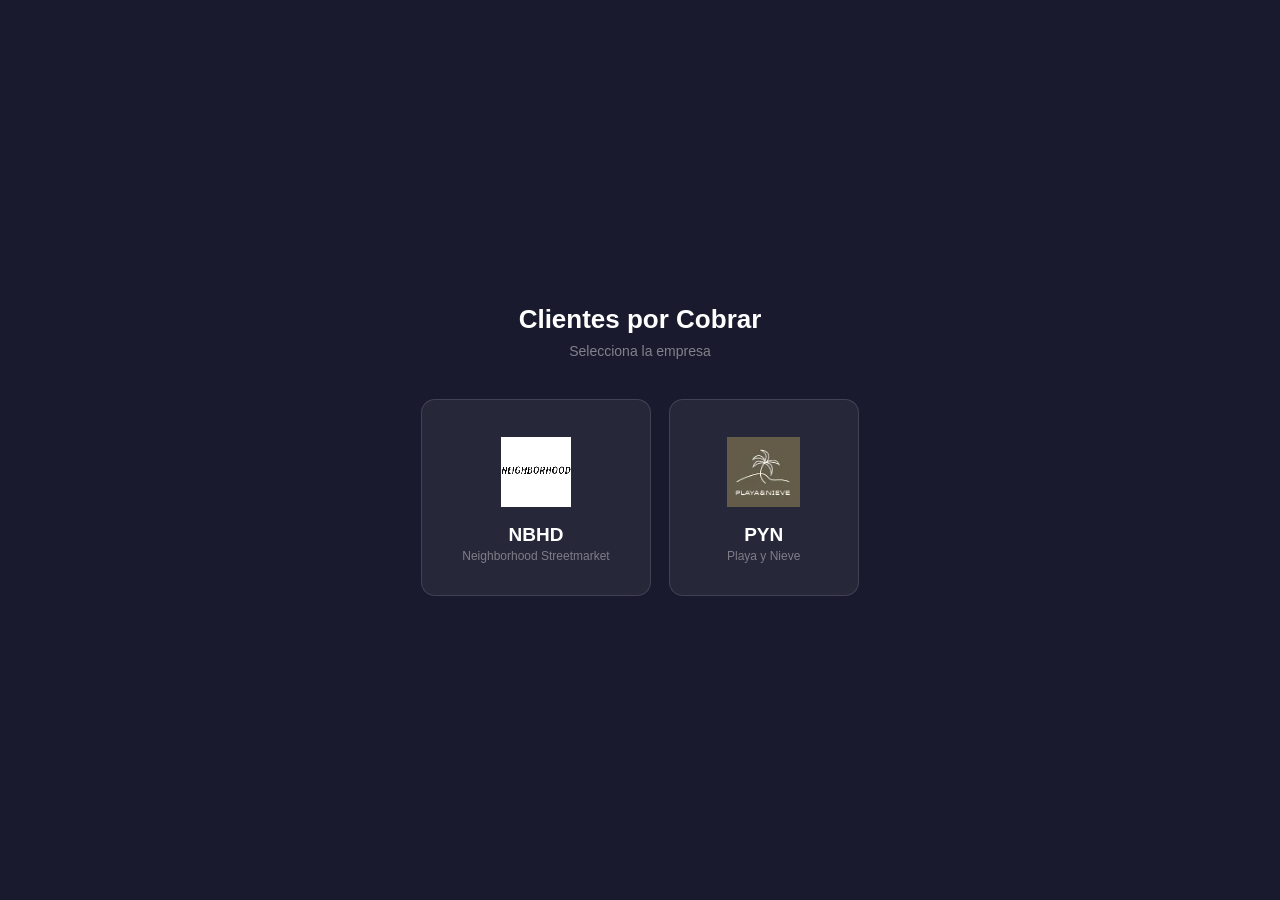
<file: crm_clientes.html>
<!DOCTYPE html>
<html lang="es">
<head>
<meta charset="UTF-8">
<meta name="viewport" content="width=device-width,initial-scale=1,maximum-scale=1">
<title>CRM Clientes por Cobrar</title>
<style>
*{box-sizing:border-box;margin:0;padding:0}
body{font-family:'Segoe UI',Arial,sans-serif;background:#f0f2f5;color:#1a1a2e;min-height:100vh}
:root{--primary:#1a1a2e;--accent:#e63946;--border:rgba(0,0,0,.08);--card:#fff}
.topbar{background:var(--primary);padding:0 22px;height:54px;display:flex;align-items:center;justify-content:space-between;position:sticky;top:0;z-index:100;gap:10px}
.topbar-logo{color:#fff;font-size:15px;font-weight:700}
.topbar-logo span{color:#e63946}
.topbar-right{display:flex;gap:8px;align-items:center;flex-wrap:wrap}
.bsm{background:rgba(255,255,255,.1);color:rgba(255,255,255,.85);border:none;border-radius:7px;padding:7px 12px;font-size:12px;cursor:pointer;font-family:inherit;white-space:nowrap;text-decoration:none;display:inline-flex;align-items:center;gap:5px}
.bsm:hover{background:rgba(255,255,255,.2)}
.bblue{background:#457b9d !important}

/* SELECTOR */
#selector{min-height:100vh;display:flex;align-items:center;justify-content:center;background:var(--primary)}
.sel-card{text-align:center;padding:20px}
.sel-title{color:#fff;font-size:26px;font-weight:700;margin-bottom:8px}
.sel-sub{color:rgba(255,255,255,.45);font-size:14px;margin-bottom:40px}
.emp-cards{display:flex;gap:18px;justify-content:center;flex-wrap:wrap}
.ecard{background:rgba(255,255,255,.06);border:1px solid rgba(255,255,255,.12);border-radius:14px;padding:32px 40px;cursor:pointer;transition:all .2s;text-align:center;min-width:190px}
.ecard:hover{background:rgba(255,255,255,.1);transform:translateY(-2px)}
.ecard .eicon{font-size:38px;margin-bottom:12px;display:flex;align-items:center;justify-content:center;min-height:80px}
.ecard .ename{color:#fff;font-size:19px;font-weight:700}
.ecard .esub{color:rgba(255,255,255,.4);font-size:12px;margin-top:3px}

/* APP */
#app{display:none;flex-direction:column;min-height:100vh}
.etabs{background:var(--primary);padding:0 22px;display:flex;gap:4px;border-top:1px solid rgba(255,255,255,.08)}
.etab{padding:10px 18px;color:rgba(255,255,255,.5);font-size:13px;font-weight:600;cursor:pointer;border-bottom:3px solid transparent}
.etab.active{color:#fff;border-bottom-color:#e63946}
.content{padding:20px;max-width:1360px;margin:0 auto;width:100%;flex:1}

/* STATS */
.stats{display:grid;grid-template-columns:repeat(5,1fr);gap:12px;margin-bottom:18px}
.stat{background:var(--card);border-radius:10px;padding:13px 15px;border:1px solid var(--border)}
.slbl{font-size:10px;font-weight:700;color:#aaa;text-transform:uppercase;letter-spacing:.5px;margin-bottom:4px}
.sval{font-size:19px;font-weight:800;color:var(--primary)}
.sval.r{color:#dc2626}.sval.y{color:#d97706}.sval.g{color:#16a34a}

/* ACTIONS */
.abar{display:flex;gap:10px;margin-bottom:16px;flex-wrap:wrap;align-items:center}
.bpri{background:var(--primary);color:#fff;border:none;border-radius:8px;padding:9px 16px;font-size:13px;font-weight:600;cursor:pointer;font-family:inherit;display:flex;align-items:center;gap:6px}
.bpri:hover{opacity:.87}
.bout{background:none;color:#555;border:1px solid var(--border);border-radius:8px;padding:9px 14px;font-size:13px;cursor:pointer;font-family:inherit;display:flex;align-items:center;gap:6px}
.bout:hover{background:#f5f5f5}
.sinput{flex:1;min-width:180px;border:1px solid var(--border);border-radius:8px;padding:9px 13px;font-size:13px;font-family:inherit;outline:none;background:#fff}
.sinput:focus{border-color:#457b9d}
.sselect{border:1px solid var(--border);border-radius:8px;padding:9px 11px;font-size:13px;font-family:inherit;outline:none;background:#fff;cursor:pointer}

/* TABLE */
.twrap{background:var(--card);border-radius:10px;border:1px solid var(--border);overflow:hidden;box-shadow:0 1px 6px rgba(0,0,0,.05)}
.thead{padding:13px 16px;border-bottom:1px solid var(--border);display:flex;align-items:center;justify-content:space-between}
.ttitle{font-size:14px;font-weight:700}
.tcnt{font-size:12px;color:#aaa}
.tscroll{overflow-x:auto}
table{width:100%;border-collapse:collapse;font-size:13px}
thead th{text-align:left;font-size:10px;font-weight:700;color:#aaa;text-transform:uppercase;letter-spacing:.5px;padding:9px 13px;border-bottom:2px solid #f0f0f0;white-space:nowrap}
tbody tr{border-bottom:1px solid #f5f5f5;cursor:pointer;transition:background .1s}
tbody tr:hover{background:#fafafa}
tbody tr:last-child{border-bottom:none}
tbody td{padding:9px 13px;vertical-align:middle}
.tr{text-align:right;font-feature-settings:"tnum"}

/* STATES */
tr.venc{background:#fff5f5 !important}tr.venc:hover{background:#fee2e2 !important}
tr.prox{background:#fffbeb !important}tr.prox:hover{background:#fef3c7 !important}
tr.pag{opacity:.55}

/* BADGES */
.badge{display:inline-flex;align-items:center;padding:3px 8px;border-radius:20px;font-size:11px;font-weight:600;white-space:nowrap}
.bv{background:#fee2e2;color:#991b1b}
.bp{background:#fef3c7;color:#92400e}
.bg{background:#dcfce7;color:#166534}
.bb{background:#e0f2fe;color:#0369a1}
.bm{background:#ede9fe;color:#5b21b6}

/* MODAL */
.moverlay{position:fixed;inset:0;background:rgba(0,0,0,.5);z-index:1000;display:none;align-items:center;justify-content:center;padding:16px}
.moverlay.open{display:flex}
.modal{background:#fff;border-radius:14px;width:100%;max-width:660px;max-height:90vh;overflow-y:auto;box-shadow:0 20px 60px rgba(0,0,0,.25)}
.mhdr{padding:18px 22px;border-bottom:1px solid var(--border);display:flex;align-items:center;justify-content:space-between;position:sticky;top:0;background:#fff;z-index:1}
.mtitle{font-size:16px;font-weight:700}
.mclose{background:none;border:none;font-size:22px;cursor:pointer;color:#aaa;line-height:1}
.mbody{padding:18px 22px}
.mfoot{padding:13px 22px;border-top:1px solid var(--border);display:flex;gap:10px;justify-content:flex-end}

/* FORM */
.fgrid{display:grid;grid-template-columns:1fr 1fr;gap:13px}
.ffield{display:flex;flex-direction:column;gap:5px}
.ffield.full{grid-column:1/-1}
.flbl{font-size:11px;font-weight:700;color:#666;text-transform:uppercase;letter-spacing:.4px}
.fctl{border:1px solid var(--border);border-radius:8px;padding:10px 12px;font-size:14px;font-family:inherit;color:var(--primary);outline:none;background:#fff;width:100%}
.fctl:focus{border-color:#457b9d}
.fsep{grid-column:1/-1;font-size:10px;font-weight:700;color:#aaa;text-transform:uppercase;letter-spacing:.8px;padding-bottom:6px;border-bottom:2px solid var(--primary);margin-top:4px}
.abrow{display:grid;grid-template-columns:1fr 1fr auto;gap:9px;padding:11px;background:#f8f8f8;border-radius:9px;border:1px solid var(--border);margin-bottom:8px;align-items:center}
.abnum{font-size:11px;font-weight:700;color:#aaa;grid-column:1/-1;margin-bottom:-3px}
.saldo-bar{background:#f0f0f0;border-radius:9px;padding:12px 15px;display:flex;justify-content:space-between;align-items:center;margin-top:10px}
.saldo-lbl{font-size:13px;color:#666}
.saldo-num{font-size:20px;font-weight:800;color:var(--primary)}
.saldo-num.ok{color:#16a34a}.saldo-num.warn{color:#d97706}

/* EMPTY */
.empty{text-align:center;padding:44px 20px;color:#aaa}
.empty-icon{font-size:38px;margin-bottom:10px}

@media(max-width:800px){
  .stats{grid-template-columns:1fr 1fr}
  .content{padding:13px}
  .fgrid{grid-template-columns:1fr}
  table{font-size:12px}
  thead th,tbody td{padding:8px 10px}
}
</style>
</head>
<body>

<div id="selector">
  <div class="sel-card">
    <div class="sel-title">Clientes por Cobrar</div>
    <div class="sel-sub">Selecciona la empresa</div>
    <div class="emp-cards">
      <div class="ecard" id="card-nbhd">
        <div class="eicon"><img src="[data-uri]" style="width:120px;height:70px;object-fit:contain;filter:brightness(10)"></div>
        <div class="ename">NBHD</div>
        <div class="esub">Neighborhood Streetmarket</div>
      </div>
      <div class="ecard" id="card-pyn">
        <div class="eicon"><img src="[data-uri]" style="width:90px;height:70px;object-fit:contain"></div>
        <div class="ename">PYN</div>
        <div class="esub">Playa y Nieve</div>
      </div>
    </div>
  </div>
</div>

<div id="app">
  <div class="topbar">
    <div class="topbar-logo">CRM <span>Clientes por Cobrar</span> &middot; <span id="top-emp" style="color:#fff;font-weight:400;font-size:13px"></span></div>
    <div class="topbar-right">
      <a id="link-sheet" href="#" target="_blank" class="bsm bblue">&#128196; Google Sheet</a>
      <button class="bsm" onclick="goBack()">&#8592; Cambiar empresa</button>
    </div>
  </div>
  <div class="etabs">
    <div class="etab active" id="tab-nbhd" onclick="setTab('NBHD')">NBHD</div>
    <div class="etab" id="tab-pyn" onclick="setTab('PYN')">PYN</div>
  </div>
  <div class="content">
    <div class="stats">
      <div class="stat"><div class="slbl">Total por cobrar</div><div class="sval" id="s-total">$0</div></div>
      <div class="stat"><div class="slbl">Facturas activas</div><div class="sval" id="s-act">0</div></div>
      <div class="stat"><div class="slbl">Vencidas</div><div class="sval r" id="s-venc">0</div></div>
      <div class="stat"><div class="slbl">Por vencer 7d</div><div class="sval y" id="s-prox">0</div></div>
      <div class="stat"><div class="slbl">Pagadas</div><div class="sval g" id="s-pag">0</div></div>
    </div>
    <div class="abar">
      <button class="bpri" onclick="openNew()">+ Nueva Factura</button>
      <input class="sinput" id="q" placeholder="Buscar cliente, RUT, factura..." oninput="render()">
      <select class="sselect" id="fest" onchange="render()">
        <option value="">Todos los estados</option>
        <option value="vencida">Vencidas</option>
        <option value="proxima">Por vencer</option>
        <option value="vigente">Vigentes</option>
        <option value="parcial">Pago parcial</option>
        <option value="pagada">Pagadas</option>
      </select>
      <button class="bout" onclick="load()">&#8635; Actualizar</button>
    </div>
    <div class="twrap">
      <div class="thead">
        <span class="ttitle">Facturas</span>
        <span class="tcnt" id="tcnt">0</span>
      </div>
      <div class="tscroll">
        <table>
          <thead><tr>
            <th>Empresa</th><th>Cliente</th><th>RUT</th><th>Factura</th>
            <th style="text-align:right">Monto</th><th style="text-align:right">Saldo</th>
            <th>Emisión</th><th>Vencimiento</th><th>Estado</th><th>Acción</th>
          </tr></thead>
          <tbody id="tbody"><tr><td colspan="10" class="empty">Cargando...</td></tr></tbody>
        </table>
      </div>
    </div>
  </div>
</div>

<!-- MODAL -->
<div class="moverlay" id="modal">
  <div class="modal">
    <div class="mhdr">
      <span class="mtitle" id="mtitle">Nueva Factura</span>
      <button class="mclose" onclick="closeModal()">&#215;</button>
    </div>
    <div class="mbody">
      <div class="fgrid">
        <div class="ffield">
          <label class="flbl">Empresa</label>
          <select class="fctl" id="f-emp"><option value="NBHD">NBHD</option><option value="PYN">PYN</option></select>
        </div>
        <div class="ffield">
          <label class="flbl">N° Factura</label>
          <input class="fctl" id="f-fac" placeholder="001234">
        </div>
        <div class="ffield full">
          <label class="flbl">Nombre Cliente</label>
          <input class="fctl" id="f-cli" placeholder="Razón social">
        </div>
        <div class="ffield">
          <label class="flbl">RUT</label>
          <input class="fctl" id="f-rut" placeholder="76.123.456-7">
        </div>
        <div class="ffield">
          <label class="flbl">Monto</label>
          <input class="fctl" id="f-monto" type="number" placeholder="0" oninput="updSaldo()">
        </div>
        <div class="ffield">
          <label class="flbl">Fecha Emisión</label>
          <input class="fctl" id="f-emis" type="date">
        </div>
        <div class="ffield">
          <label class="flbl">Fecha Vencimiento</label>
          <input class="fctl" id="f-vcto" type="date">
        </div>
        <div class="ffield full">
          <label class="flbl">Observaciones</label>
          <textarea class="fctl" id="f-obs" rows="2"></textarea>
        </div>
        <div class="fsep">Abonos / Pagos Parciales</div>
        <div class="ffield full" id="abonos-wrap"></div>
        <div class="ffield full">
          <button type="button" class="bout" style="justify-content:center" onclick="addAbono()">+ Agregar abono</button>
        </div>
        <div class="saldo-bar ffield full">
          <span class="saldo-lbl">Saldo pendiente</span>
          <span class="saldo-num" id="saldo-num">$0</span>
        </div>
      </div>
    </div>
    <div class="mfoot">
      <button class="bout" onclick="closeModal()">Cancelar</button>
      <button class="bpri" onclick="save()">Guardar</button>
    </div>
  </div>
</div>

<script>
var SHEETS_URL = 'https://script.google.com/macros/s/AKfycbygySZOBKj15hzIcO_82k9n_n4A0oeYTo5_YdJXkX9Cuh5I79vBAvPndNSO8cUaHQ-4/exec';
var CRM_SHEET_URL = 'https://docs.google.com/spreadsheets/d/1ncxF5ihT42rM3hHKnKsvoGXze9vq8aZwEtyPhDxQyEY/edit?usp=sharing';

var clientes = [];
var empActual = 'NBHD';
var editId = null;
var abonos = [];

// ── INIT ──
document.getElementById('card-nbhd').onclick = function(){ selectEmpresa('NBHD'); };
document.getElementById('card-pyn').onclick  = function(){ selectEmpresa('PYN');  };

function selectEmpresa(emp) {
  empActual = emp;
  document.getElementById('selector').style.display = 'none';
  document.getElementById('app').style.display = 'flex';
  document.getElementById('top-emp').textContent = emp;
  document.getElementById('link-sheet').href = CRM_SHEET_URL;
  setTab(emp);
  load();
}

function goBack() {
  document.getElementById('selector').style.display = 'flex';
  document.getElementById('app').style.display = 'none';
}

function setTab(emp) {
  empActual = emp;
  document.getElementById('tab-nbhd').className = 'etab' + (emp==='NBHD'?' active':'');
  document.getElementById('tab-pyn').className  = 'etab' + (emp==='PYN'?' active':'');
  document.getElementById('top-emp').textContent = emp;
  render();
  renderStats();
}

// ── DATA ──
function load() {
  document.getElementById('tbody').innerHTML = '<tr><td colspan="10" class="empty">Cargando...</td></tr>';
  window.gvizCRM = function(resp) {
    try {
      if (!resp || !resp.table || !resp.table.rows) { clientes=[]; render(); renderStats(); return; }
      var cols = resp.table.cols.map(function(c){return (c.label||"").toLowerCase().trim().replace(/ /g,"_");});
      clientes = resp.table.rows.filter(function(r){return r.c&&r.c[0]&&r.c[0].v;}).map(function(row){
        var o={};
        cols.forEach(function(h,i){var cell=row.c&&row.c[i];o[h]=cell&&cell.v!==null?String(cell.v):"";});
        return o;
      });
      console.log("CRM:", clientes.length, "registros");
      render(); renderStats();
    } catch(e) { console.log("CRM err:", e); clientes=[]; render(); renderStats(); }
  };
  var s = document.createElement("script");
  s.src = "https://docs.google.com/spreadsheets/d/1ncxF5ihT42rM3hHKnKsvoGXze9vq8aZwEtyPhDxQyEY/gviz/tq?sheet=crm_clientes&tqx=responseHandler:gvizCRM";
  s.onerror = function(){ clientes=[]; render(); renderStats(); };
  document.head.appendChild(s);
}

function saveToSheet() {
  var hdr = ['empresa','id','cliente','rut','factura','monto','fecha_emision','fecha_vencimiento',
    'abono1_fecha','abono1_monto','abono2_fecha','abono2_monto','abono3_fecha','abono3_monto','abono4_fecha','abono4_monto','abono5_fecha','abono5_monto','abono6_fecha','abono6_monto','abono7_fecha','abono7_monto','abono8_fecha','abono8_monto','abono9_fecha','abono9_monto','abono10_fecha','abono10_monto','abono11_fecha','abono11_monto','abono12_fecha','abono12_monto','abono13_fecha','abono13_monto','abono14_fecha','abono14_monto','abono15_fecha','abono15_monto','abono16_fecha','abono16_monto','abono17_fecha','abono17_monto','abono18_fecha','abono18_monto','abono19_fecha','abono19_monto','abono20_fecha','abono20_monto','saldo','observaciones'];
  var data = [hdr].concat(clientes.map(function(c){
    return hdr.map(function(h){ return c[h]||''; });
  }));
  var xhr = new XMLHttpRequest();
  xhr.open('POST', SHEETS_URL, true);
  xhr.setRequestHeader('Content-Type','text/plain');
  xhr.send(JSON.stringify({type:'crm_clientes', data:data}));
}

// ── HELPERS ──
function today() { return new Date().toISOString().split('T')[0]; }
function dd(s) {
  if (!s) return null;
  var d = new Date(s.indexOf('T')!==-1?s:s+'T12:00:00');
  if (isNaN(d)) return null;
  var n = new Date(); n.setHours(0,0,0,0);
  return Math.round((d-n)/86400000);
}
function fd(s) {
  if (!s) return '—';
  var d = new Date(s.indexOf('T')!==-1?s:s+'T12:00:00');
  if (isNaN(d)) return s;
  return d.toLocaleDateString('es-CL',{day:'2-digit',month:'short',year:'2-digit'});
}
function fm(n) { return '$'+Math.abs(parseInt(n)||0).toLocaleString('es-CL'); }

function getAbonos(c) {
  var r = [];
  for (var i=1;i<=20;i++) {
    var m = parseInt(c['abono'+i+'_monto'])||0;
    if (m>0) r.push({fecha:c['abono'+i+'_fecha'],monto:m});
  }
  return r;
}
function saldo(c) {
  return (parseInt(c.monto)||0) - getAbonos(c).reduce(function(s,a){return s+a.monto;},0);
}
function estado(c) {
  var s = saldo(c);
  if (s<=0) return 'pagada';
  var d = dd(c.fecha_vencimiento);
  if (d===null) return 'vigente';
  if (d<0)  return 'vencida';
  if (d<=7) return 'proxima';
  if (getAbonos(c).length>0) return 'parcial';
  return 'vigente';
}
function estLabel(e) {
  return {vencida:'Vencida',proxima:'Por vencer',vigente:'Vigente',pagada:'Pagada',parcial:'Pago parcial'}[e]||e;
}
function estClass(e) {
  return {vencida:'bv',proxima:'bp',vigente:'bg',pagada:'bb',parcial:'bm'}[e]||'';
}

// ── RENDER TABLE ──
function render() {
  var q  = (document.getElementById('q').value||'').toLowerCase();
  var fe = document.getElementById('fest').value;
  var filtered = clientes.filter(function(c) {
    if (c.empresa && c.empresa.toString().trim().toUpperCase() !== empActual.toUpperCase()) return false;
    if (fe && estado(c) !== fe) return false;
    if (q && (c.cliente+c.rut+c.factura).toLowerCase().indexOf(q)===-1) return false;
    return true;
  });
  document.getElementById('tcnt').textContent = filtered.length + ' facturas';
  var tb = document.getElementById('tbody');
  if (!filtered.length) {
    tb.innerHTML = '<tr><td colspan="10"><div class="empty"><div class="empty-icon">&#128196;</div>Sin facturas</div></td></tr>';
    return;
  }
  while (tb.firstChild) tb.removeChild(tb.firstChild);
  filtered.forEach(function(c) {
    var est = estado(c);
    var sal = saldo(c);
    var dif = dd(c.fecha_vencimiento);
    var rc  = est==='vencida'?'venc':est==='proxima'?'prox':est==='pagada'?'pag':'';
    var difTxt = dif!==null?(dif<0?Math.abs(dif)+'d venc':dif===0?'Hoy':dif+'d'):'—';
    var scol = sal<=0?'#16a34a':est==='vencida'?'#dc2626':'';
    var tr = document.createElement('tr');
    if (rc) tr.className = rc;
    tr.innerHTML =
      '<td><span style="font-size:11px;font-weight:700;background:rgba(26,26,46,.08);padding:2px 7px;border-radius:5px">'+c.empresa+'</span></td>'+
      '<td style="font-weight:600">'+c.cliente+'</td>'+
      '<td style="color:#888;font-size:12px">'+c.rut+'</td>'+
      '<td style="font-size:12px">'+c.factura+'</td>'+
      '<td class="tr" style="font-weight:600">'+fm(c.monto)+'</td>'+
      '<td class="tr" style="font-weight:700;color:'+scol+'">'+fm(sal)+'</td>'+
      '<td style="font-size:12px;color:#888">'+fd(c.fecha_emision)+'</td>'+
      '<td style="font-size:12px">'+(dif!==null&&dif<0?'<span style="color:#dc2626;font-weight:700">':dif!==null&&dif<=7?'<span style="color:#d97706;font-weight:600">':'<span>')+fd(c.fecha_vencimiento)+'</span><br><span style="font-size:10px;color:#aaa">'+difTxt+'</span></td>'+
      '<td><span class="badge '+estClass(est)+'">'+estLabel(est)+'</span></td>'+
      '<td><button style="background:none;border:1px solid #ddd;border-radius:6px;padding:4px 9px;font-size:11px;cursor:pointer" onclick="openEdit(\'EDITID\')">Editar</button></td>';
    // Fix edit button with real id
    tr.querySelector('button').setAttribute('onclick','openEdit(\''+c.id+'\')');
    tr.addEventListener('click', (function(id){ return function(e){ if(e.target.tagName!=='BUTTON') openEdit(id); }; })(c.id));
    document.getElementById('tbody').appendChild(tr);
  });
}

// ── STATS ──
function renderStats() {
  var emp = clientes.filter(function(c){ return c.empresa===empActual; });
  document.getElementById('s-total').textContent = fm(emp.reduce(function(s,c){ return s+saldo(c); },0));
  document.getElementById('s-act').textContent   = emp.filter(function(c){ return estado(c)!=='pagada'; }).length;
  document.getElementById('s-venc').textContent  = emp.filter(function(c){ return estado(c)==='vencida'; }).length;
  document.getElementById('s-prox').textContent  = emp.filter(function(c){ return estado(c)==='proxima'; }).length;
  document.getElementById('s-pag').textContent   = emp.filter(function(c){ return estado(c)==='pagada'; }).length;
}

// ── MODAL ──
function openNew() {
  editId=null; abonos=[];
  document.getElementById('mtitle').textContent='Nueva Factura';
  document.getElementById('f-emp').value=empActual;
  ['f-fac','f-cli','f-rut','f-obs'].forEach(function(i){document.getElementById(i).value='';});
  document.getElementById('f-monto').value='';
  document.getElementById('f-emis').value=today();
  document.getElementById('f-vcto').value='';
  renderAbonos();
  document.getElementById('modal').classList.add('open');
}

function openEdit(id) {
  var c=clientes.find(function(x){return x.id===id;});
  if(!c) return;
  editId=id;
  // Load all abonos including empty ones for editing
  abonos=[];
  for (var xi=1;xi<=20;xi++){
    var m=parseInt(c['abono'+xi+'_monto'])||0;
    if (m>0) abonos.push({fecha:c['abono'+xi+'_fecha']||'',monto:String(m)});
  }
  document.getElementById('mtitle').textContent='Editar · '+c.cliente;
  document.getElementById('f-emp').value=c.empresa||empActual;
  document.getElementById('f-fac').value=c.factura||'';
  document.getElementById('f-cli').value=c.cliente||'';
  document.getElementById('f-rut').value=c.rut||'';
  document.getElementById('f-monto').value=c.monto||'';
  document.getElementById('f-emis').value=(c.fecha_emision||'').substring(0,10);
  document.getElementById('f-vcto').value=(c.fecha_vencimiento||'').substring(0,10);
  document.getElementById('f-obs').value=c.observaciones||'';
  renderAbonos(); updSaldo();
  document.getElementById('modal').classList.add('open');
}

function closeModal() { document.getElementById('modal').classList.remove('open'); }

function addAbono() { abonos.push({fecha:'',monto:''}); renderAbonos(); }

function renderAbonos() {
  var w=document.getElementById('abonos-wrap');
  w.innerHTML='';
  if (!abonos.length) {
    w.innerHTML='<div style="font-size:12px;color:#aaa;padding:6px 0">Sin abonos. Agrega uno abajo.</div>';
    return;
  }
  abonos.forEach(function(a,i) {
    var d=document.createElement('div');
    d.className='abrow';
    var lbl=document.createElement('span');
    lbl.className='abnum'; lbl.textContent='Abono '+(i+1);
    var fi=document.createElement('input');
    fi.type='date'; fi.className='fctl'; fi.value=a.fecha||'';
    fi.onchange=(function(idx){return function(){abonos[idx].fecha=this.value;};})(i);
    var mi=document.createElement('input');
    mi.type='number'; mi.className='fctl'; mi.value=a.monto||''; mi.placeholder='Monto $';
    mi.oninput=(function(idx){return function(){abonos[idx].monto=this.value;updSaldo();};})(i);
    var db=document.createElement('button');
    db.type='button'; db.textContent='×';
    db.style.cssText='background:#fee2e2;border:none;border-radius:7px;cursor:pointer;color:#dc2626;font-weight:700;padding:6px 10px;font-size:15px';
    db.onclick=(function(idx){return function(){abonos.splice(idx,1);renderAbonos();updSaldo();};})(i);
    d.appendChild(lbl); d.appendChild(fi); d.appendChild(mi); d.appendChild(db);
    w.appendChild(d);
  });
  updSaldo();
}

function updSaldo() {
  var m=parseInt(document.getElementById('f-monto').value)||0;
  var ab=abonos.reduce(function(s,a){return s+(parseInt(a.monto)||0);},0);
  var sal=m-ab;
  var el=document.getElementById('saldo-num');
  el.textContent=fm(sal);
  el.className='saldo-num '+(sal<=0?'ok':sal<m*0.3?'warn':'');
}

function save() {
  var cli=document.getElementById('f-cli').value.trim();
  var monto=document.getElementById('f-monto').value;
  var vcto=document.getElementById('f-vcto').value;
  if(!cli){alert('Ingresa el nombre del cliente');return;}
  if(!monto){alert('Ingresa el monto');return;}
  if(!vcto){alert('Ingresa la fecha de vencimiento');return;}
  var o={
    empresa:document.getElementById('f-emp').value,
    id:editId||String(Date.now()),
    cliente:cli,
    rut:document.getElementById('f-rut').value.trim(),
    factura:document.getElementById('f-fac').value.trim(),
    monto:monto,
    fecha_emision:document.getElementById('f-emis').value,
    fecha_vencimiento:vcto,
    observaciones:document.getElementById('f-obs').value.trim()
  };
  abonos.forEach(function(a,i){
    o['abono'+(i+1)+'_fecha']=a.fecha||'';
    o['abono'+(i+1)+'_monto']=a.monto||'';
  });
  // Clear any extra abono fields beyond current count
  for (var xi=abonos.length+1;xi<=20;xi++){
    o['abono'+xi+'_fecha']='';
    o['abono'+xi+'_monto']='';
  }
  o.saldo=String((parseInt(o.monto)||0)-abonos.reduce(function(s,a){return s+(parseInt(a.monto)||0);},0));
  if(editId){
    var idx=clientes.findIndex(function(x){return x.id===editId;});
    if(idx!==-1) clientes[idx]=o;
  } else {
    clientes.unshift(o);
  }
  saveToSheet(); closeModal(); render(); renderStats();
}
</script>
</body>
</html>
</file>
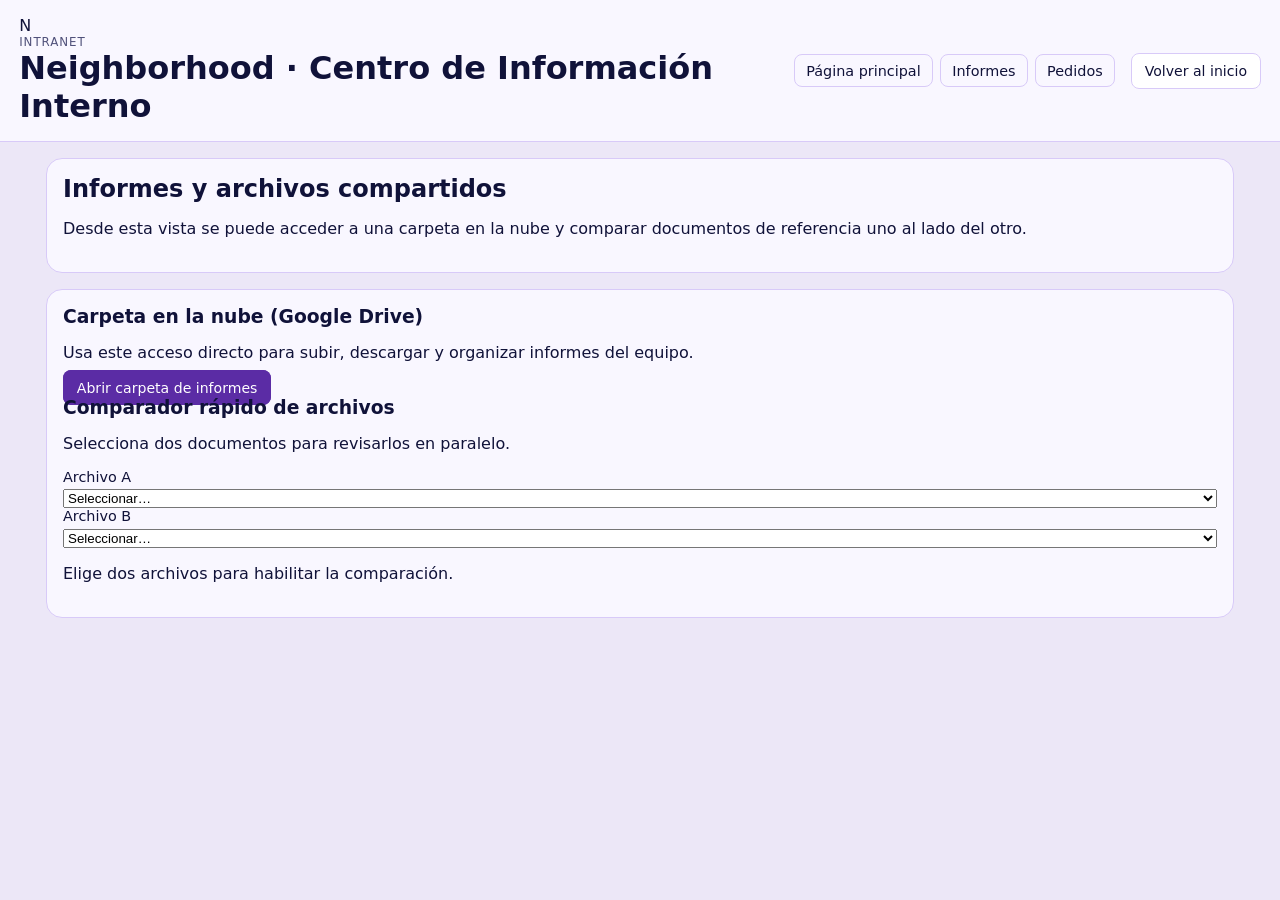
<file: informes.html>
<!doctype html>
<html lang="es">
  <head>
    <meta charset="UTF-8" />
    <meta name="viewport" content="width=device-width, initial-scale=1.0" />
    <title>Intranet | Informes</title>
    <link rel="stylesheet" href="styles.css" />
  </head>
  <body>
    <header class="site-header">
      <div class="brand">
        <div class="logo">N</div>
        <div>
          <p class="eyebrow">Intranet</p>
          <h1>Neighborhood · Centro de Información Interno</h1>
        </div>
      </div>

      <nav class="main-nav" aria-label="Navegación principal">
        <a href="index.html">Página principal</a>
        <a class="active" href="informes.html">Informes</a>
        <a href="index.html#pedidos">Pedidos</a>
      </nav>

      <div class="header-actions">
        <a class="btn ghost" href="index.html">Volver al inicio</a>
      </div>
    </header>

    <main class="container informes-page">
      <section class="card welcome">
        <h2>Informes y archivos compartidos</h2>
        <p>
          Desde esta vista se puede acceder a una carpeta en la nube y comparar documentos de referencia uno al lado del otro.
        </p>
      </section>

      <section class="card reports-grid">
        <article>
          <h3>Carpeta en la nube (Google Drive)</h3>
          <p class="muted-text">
            Usa este acceso directo para subir, descargar y organizar informes del equipo.
          </p>
          <a
            class="btn"
            href="https://drive.google.com/drive/folders/"
            target="_blank"
            rel="noreferrer"
            >Abrir carpeta de informes</a
          >
        </article>

        <article>
          <h3>Comparador rápido de archivos</h3>
          <p class="muted-text">Selecciona dos documentos para revisarlos en paralelo.</p>

          <div class="compare-controls">
            <label>
              Archivo A
              <select id="file-a">
                <option value="">Seleccionar…</option>
                <option value="https://docs.google.com/document/d/1/edit?usp=sharing">Informe semanal</option>
                <option value="https://docs.google.com/spreadsheets/d/1/edit?usp=sharing">Stock consolidado</option>
                <option value="https://docs.google.com/presentation/d/1/edit?usp=sharing">Presentación gerencia</option>
              </select>
            </label>

            <label>
              Archivo B
              <select id="file-b">
                <option value="">Seleccionar…</option>
                <option value="https://docs.google.com/document/d/1/edit?usp=sharing">Informe semanal</option>
                <option value="https://docs.google.com/spreadsheets/d/1/edit?usp=sharing">Stock consolidado</option>
                <option value="https://docs.google.com/presentation/d/1/edit?usp=sharing">Presentación gerencia</option>
              </select>
            </label>
          </div>

          <div class="compare-view" id="compare-view">
            <p class="muted-text">Elige dos archivos para habilitar la comparación.</p>
          </div>
        </article>
      </section>
    </main>

    <script>
      const fileA = document.getElementById('file-a');
      const fileB = document.getElementById('file-b');
      const compareView = document.getElementById('compare-view');

      function toPreviewUrl(url) {
        if (!url) return '';
        return url.replace('/edit?usp=sharing', '/preview');
      }

      function renderComparison() {
        if (!fileA.value || !fileB.value) {
          compareView.innerHTML = '<p class="muted-text">Elige dos archivos para habilitar la comparación.</p>';
          return;
        }

        compareView.innerHTML = `
          <iframe title="Archivo A" src="${toPreviewUrl(fileA.value)}" loading="lazy"></iframe>
          <iframe title="Archivo B" src="${toPreviewUrl(fileB.value)}" loading="lazy"></iframe>
        `;
      }

      fileA.addEventListener('change', renderComparison);
      fileB.addEventListener('change', renderComparison);
    </script>
  </body>
</html>
</file>
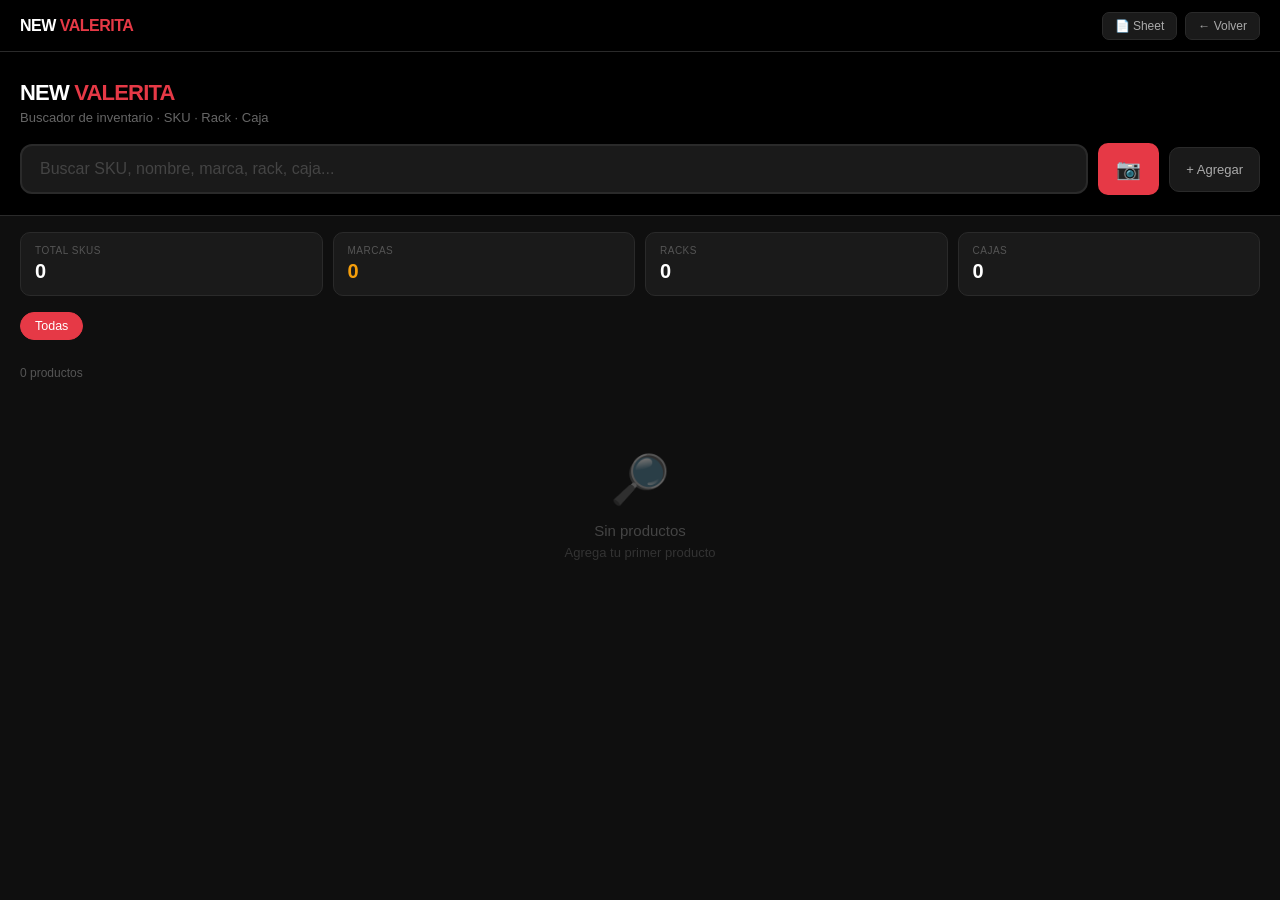
<file: valerita.html>
<!DOCTYPE html>
<html lang="es">
<head>
<meta charset="UTF-8">
<meta name="viewport" content="width=device-width,initial-scale=1,maximum-scale=1">
<title>NEW VALERITA · Inventario</title>
<style>
*{box-sizing:border-box;margin:0;padding:0}
body{font-family:'Segoe UI',Arial,sans-serif;background:#0f0f0f;color:#fff;min-height:100vh}
:root{--accent:#e63946;--green:#22c55e;--yellow:#f59e0b;--blue:#3b82f6;--card:#1a1a1a;--border:#2a2a2a}

/* TOPBAR */
.topbar{background:#000;padding:0 20px;height:52px;display:flex;align-items:center;justify-content:space-between;border-bottom:1px solid var(--border);position:sticky;top:0;z-index:100}
.topbar-logo{font-size:16px;font-weight:800;letter-spacing:-0.5px;color:#fff}
.topbar-logo span{color:var(--accent)}
.topbar-right{display:flex;gap:8px}
.bsm{background:#1a1a1a;color:#aaa;border:1px solid var(--border);border-radius:7px;padding:6px 12px;font-size:12px;cursor:pointer;font-family:inherit;text-decoration:none;white-space:nowrap}
.bsm:hover{background:#252525;color:#fff}

/* SEARCH HERO */
.search-hero{padding:28px 20px 20px;background:#000;border-bottom:1px solid var(--border)}
.search-title{font-size:22px;font-weight:800;letter-spacing:-0.8px;margin-bottom:4px}
.search-title span{color:var(--accent)}
.search-sub{font-size:13px;color:#666;margin-bottom:18px}
.search-bar{display:flex;gap:10px;align-items:center}
.search-input{flex:1;background:#1a1a1a;border:2px solid var(--border);border-radius:12px;padding:14px 18px;font-size:16px;font-family:inherit;color:#fff;outline:none;transition:border-color .2s}
.search-input:focus{border-color:var(--accent)}
.search-input::placeholder{color:#444}
.btn-scan{background:var(--accent);color:#fff;border:none;border-radius:10px;padding:14px 18px;font-size:20px;cursor:pointer;flex-shrink:0}
.btn-add{background:#1a1a1a;color:#aaa;border:1px solid var(--border);border-radius:10px;padding:14px 16px;font-size:13px;cursor:pointer;font-family:inherit;white-space:nowrap}
.btn-add:hover{background:#252525;color:#fff}

/* STATS */
.stats{display:grid;grid-template-columns:repeat(4,1fr);gap:10px;padding:16px 20px}
.stat{background:var(--card);border-radius:10px;padding:12px 14px;border:1px solid var(--border)}
.slbl{font-size:10px;color:#555;text-transform:uppercase;letter-spacing:.5px;margin-bottom:4px}
.sval{font-size:20px;font-weight:800;color:#fff}
.sval.r{color:var(--accent)}.sval.g{color:var(--green)}.sval.y{color:var(--yellow)}

/* FILTERS */
.filters{display:flex;gap:8px;padding:0 20px 14px;overflow-x:auto;scrollbar-width:none}
.filters::-webkit-scrollbar{display:none}
.ftag{background:#1a1a1a;border:1px solid var(--border);border-radius:20px;padding:6px 14px;font-size:12.5px;cursor:pointer;white-space:nowrap;color:#888;transition:all .15s;flex-shrink:0}
.ftag.active{background:var(--accent);border-color:var(--accent);color:#fff}
.ftag:hover{border-color:#555;color:#fff}

/* RESULTS */
.results{padding:0 20px 100px}
.result-count{font-size:12px;color:#555;margin-bottom:12px}

/* PRODUCT CARD */
.pcard{background:var(--card);border:1px solid var(--border);border-radius:12px;margin-bottom:10px;overflow:hidden;transition:border-color .2s;cursor:pointer}
.pcard:hover{border-color:#444}
.pcard.found{border-color:var(--green);animation:pulse .5s ease}
@keyframes pulse{0%{transform:scale(1)}50%{transform:scale(1.01)}100%{transform:scale(1)}}
.pcard-hdr{padding:14px 16px;display:flex;align-items:center;justify-content:space-between;gap:12px}
.pcard-main{flex:1;min-width:0}
.pcard-nombre{font-size:15px;font-weight:700;margin-bottom:2px;white-space:nowrap;overflow:hidden;text-overflow:ellipsis}
.pcard-marca{font-size:12px;color:#666;margin-bottom:6px}
.pcard-tags{display:flex;gap:6px;flex-wrap:wrap}
.tag{display:inline-flex;align-items:center;gap:4px;padding:3px 8px;border-radius:6px;font-size:11px;font-weight:600}
.tag-rack{background:rgba(59,130,246,.15);color:#60a5fa;border:1px solid rgba(59,130,246,.2)}
.tag-caja{background:rgba(245,158,11,.15);color:#fbbf24;border:1px solid rgba(245,158,11,.2)}
.tag-talla{background:rgba(255,255,255,.06);color:#aaa;border:1px solid #2a2a2a}
.tag-color{background:rgba(255,255,255,.06);color:#aaa;border:1px solid #2a2a2a}
.tag-qty{background:rgba(34,197,94,.15);color:#4ade80;border:1px solid rgba(34,197,94,.2)}
.pcard-sku{font-size:11px;color:#444;font-family:monospace}
.pcard-actions{display:flex;gap:6px;flex-shrink:0}
.pact{background:#252525;border:1px solid var(--border);border-radius:8px;padding:8px 12px;font-size:12px;cursor:pointer;color:#aaa;font-family:inherit;transition:all .15s}
.pact:hover{background:#333;color:#fff}
.pact.del:hover{background:rgba(230,57,70,.15);color:var(--accent);border-color:rgba(230,57,70,.3)}

/* EMPTY */
.empty{text-align:center;padding:60px 20px;color:#444}
.empty-icon{font-size:48px;margin-bottom:14px;opacity:.4}
.empty-text{font-size:15px}
.empty-sub{font-size:13px;margin-top:6px;color:#333}

/* LOADING */
.loading-bar{height:2px;background:linear-gradient(90deg,transparent,var(--accent),transparent);width:100%;animation:slide 1.2s infinite}
@keyframes slide{0%{transform:translateX(-100%)}100%{transform:translateX(100%)}}

/* MODAL */
.moverlay{position:fixed;inset:0;background:rgba(0,0,0,.85);z-index:1000;display:none;align-items:flex-end;justify-content:center;padding:0}
.moverlay.open{display:flex}
.modal{background:#111;border-radius:20px 20px 0 0;width:100%;max-width:600px;max-height:92vh;overflow-y:auto;border-top:1px solid var(--border)}
.mhdr{padding:16px 20px;display:flex;align-items:center;justify-content:space-between;border-bottom:1px solid var(--border);position:sticky;top:0;background:#111;z-index:1}
.mtitle{font-size:16px;font-weight:700}
.mclose{background:none;border:none;font-size:22px;cursor:pointer;color:#555;padding:4px;line-height:1}
.mclose:hover{color:#fff}
.mbody{padding:20px}
.msection{font-size:10px;font-weight:700;color:#444;text-transform:uppercase;letter-spacing:.8px;margin:18px 0 10px}
.mrow{display:grid;grid-template-columns:1fr 1fr;gap:12px}
.mfield{display:flex;flex-direction:column;gap:5px}
.mfield.full{grid-column:1/-1}
.mlbl{font-size:11px;color:#666;font-weight:600;text-transform:uppercase;letter-spacing:.3px}
.mctl{background:#1a1a1a;border:1px solid var(--border);border-radius:9px;padding:11px 13px;font-size:14px;font-family:inherit;color:#fff;outline:none;width:100%;transition:border-color .15s}
.mctl:focus{border-color:var(--accent)}
.mfoot{padding:14px 20px;border-top:1px solid var(--border);display:flex;gap:10px;position:sticky;bottom:0;background:#111}
.mbtn{flex:1;border:none;border-radius:10px;padding:13px;font-size:14px;font-weight:700;cursor:pointer;font-family:inherit}
.mbtn.pri{background:var(--accent);color:#fff}
.mbtn.sec{background:#1a1a1a;color:#aaa;border:1px solid var(--border)}
.mbtn:hover{opacity:.85}

/* MODAL MOVER */
.loc-grid{display:grid;grid-template-columns:1fr 1fr;gap:10px;margin-bottom:16px}
.loc-card{background:#1a1a1a;border:2px solid var(--border);border-radius:10px;padding:14px;cursor:pointer;text-align:center;transition:all .15s}
.loc-card:hover,.loc-card.sel{border-color:var(--accent);background:rgba(230,57,70,.08)}
.loc-card .lc-icon{font-size:24px;margin-bottom:6px}
.loc-card .lc-name{font-size:13px;font-weight:700}
.loc-card .lc-val{font-size:11px;color:#666;margin-top:2px}

/* TOAST */
.toast{position:fixed;bottom:24px;left:50%;transform:translateX(-50%) translateY(80px);background:#1a1a1a;border:1px solid var(--border);border-radius:12px;padding:12px 20px;font-size:13px;font-weight:600;z-index:2000;transition:transform .3s;white-space:nowrap;color:#fff}
.toast.show{transform:translateX(-50%) translateY(0)}
.toast.ok{border-color:var(--green);color:var(--green)}
.toast.err{border-color:var(--accent);color:var(--accent)}

/* SCAN OVERLAY */
.scan-overlay{position:fixed;inset:0;background:#000;z-index:2000;display:none;flex-direction:column;align-items:center;justify-content:center}
.scan-overlay.open{display:flex}
.scan-frame{width:260px;height:260px;border:3px solid var(--accent);border-radius:16px;position:relative;margin-bottom:24px}
.scan-line{position:absolute;width:100%;height:2px;background:var(--accent);top:50%;animation:scan 1.5s ease-in-out infinite}
@keyframes scan{0%{top:10%}100%{top:90%}}
.scan-corners::before,.scan-corners::after{content:'';position:absolute;width:20px;height:20px;border-color:var(--green);border-style:solid}
.scan-text{color:#fff;font-size:15px;font-weight:600;margin-bottom:8px}
.scan-sub{color:#666;font-size:13px;text-align:center;padding:0 20px;margin-bottom:24px}
.scan-manual{background:#1a1a1a;border:1px solid var(--border);border-radius:10px;padding:11px 16px;font-size:14px;font-family:inherit;color:#fff;outline:none;width:240px;text-align:center;margin-bottom:12px}
.scan-manual:focus{border-color:var(--accent)}

@media(min-width:600px){
  .stats{grid-template-columns:repeat(4,1fr)}
  .moverlay{align-items:center;padding:20px}
  .modal{border-radius:16px;max-height:85vh}
}
</style>
</head>
<body>

<div class="topbar">
  <div class="topbar-logo">NEW <span>VALERITA</span></div>
  <div class="topbar-right">
    <a id="link-sheet" href="https://docs.google.com/spreadsheets/d/1U9iARLpIsrI_ps91Z-QjbdX5zvdcRQGynIyyi9Li7UA/edit" target="_blank" class="bsm">&#128196; Sheet</a>
    <button class="bsm" onclick="history.back()">&#8592; Volver</button>
  </div>
</div>

<div class="search-hero">
  <div class="search-title">NEW <span>VALERITA</span></div>
  <div class="search-sub">Buscador de inventario · SKU · Rack · Caja</div>
  <div class="search-bar">
    <input class="search-input" id="q" placeholder="Buscar SKU, nombre, marca, rack, caja..." oninput="buscar()" autocomplete="off" autocorrect="off" spellcheck="false">
    <button class="btn-scan" onclick="abrirScanner()" title="Escanear código">&#128247;</button>
    <button class="btn-add" onclick="openNew()">+ Agregar</button>
  </div>
</div>

<div class="stats">
  <div class="stat"><div class="slbl">Total SKUs</div><div class="sval" id="s-total">—</div></div>
  <div class="stat"><div class="slbl">Marcas</div><div class="sval y" id="s-marcas">—</div></div>
  <div class="stat"><div class="slbl">Racks</div><div class="sval" id="s-racks">—</div></div>
  <div class="stat"><div class="slbl">Cajas</div><div class="sval" id="s-cajas">—</div></div>
</div>

<div class="filters" id="filters">
  <div class="ftag active" data-marca="" onclick="setMarca(this)">Todas</div>
</div>

<div id="loading-wrap" style="overflow:hidden;height:2px;margin:0 20px 10px">
  <div class="loading-bar" id="loading-bar" style="display:none"></div>
</div>

<div class="results">
  <div class="result-count" id="rcnt"></div>
  <div id="result-list">
    <div class="empty"><div class="empty-icon">&#128270;</div><div class="empty-text">Cargando inventario...</div></div>
  </div>
</div>

<!-- MODAL EDITAR / AGREGAR -->
<div class="moverlay" id="modal-edit">
  <div class="modal">
    <div class="mhdr">
      <span class="mtitle" id="edit-title">Nuevo Producto</span>
      <button class="mclose" onclick="closeModal('modal-edit')">&#215;</button>
    </div>
    <div class="mbody">
      <div class="msection">Identificación</div>
      <div class="mrow">
        <div class="mfield full">
          <label class="mlbl">SKU / Código de barras</label>
          <input class="mctl" id="e-sku" placeholder="Escanea o escribe el SKU">
        </div>
        <div class="mfield full">
          <label class="mlbl">Nombre del producto</label>
          <input class="mctl" id="e-nombre" placeholder="Ej: Poleron Logo">
        </div>
        <div class="mfield">
          <label class="mlbl">Marca</label>
          <input class="mctl" id="e-marca" placeholder="Ej: Carhartt" list="marcas-list">
          <datalist id="marcas-list"></datalist>
        </div>
        <div class="mfield">
          <label class="mlbl">Nota</label>
          <input class="mctl" id="e-nota" placeholder="Notas del producto">
        </div>
        <div class="mfield">
          <label class="mlbl">Codigo de Barra</label>
          <input class="mctl" id="e-codbarra" placeholder="Ej: 7891234567890">
        </div>
        <div class="mfield">
          <label class="mlbl">Variante (talla/color)</label>
          <input class="mctl" id="e-variante" placeholder="Ej: M Negro">
        </div>
      </div>
      <div class="msection">Ubicación</div>
      <div class="mrow">
        <div class="mfield">
          <label class="mlbl">Rack</label>
          <input class="mctl" id="e-rack" placeholder="Ej: R-01">
        </div>
        <div class="mfield">
          <label class="mlbl">Caja</label>
          <input class="mctl" id="e-caja" placeholder="Ej: C-01">
        </div>

      </div>
    </div>
    <div class="mfoot">
      <button class="mbtn sec" onclick="closeModal('modal-edit')">Cancelar</button>
      <button class="mbtn pri" id="btn-guardar" onclick="guardar()">Guardar</button>
    </div>
  </div>
</div>

<!-- MODAL MOVER -->
<div class="moverlay" id="modal-mover">
  <div class="modal">
    <div class="mhdr">
      <span class="mtitle">Mover producto</span>
      <button class="mclose" onclick="closeModal('modal-mover')">&#215;</button>
    </div>
    <div class="mbody">
      <div id="mover-info" style="background:#1a1a1a;border-radius:10px;padding:14px;margin-bottom:18px;font-size:13px;line-height:1.6;color:#aaa"></div>
      <div class="msection">Nueva Ubicación</div>
      <div class="mrow">
        <div class="mfield">
          <label class="mlbl">Nuevo Rack</label>
          <input class="mctl" id="m-rack" placeholder="Ej: R-05">
        </div>
        <div class="mfield">
          <label class="mlbl">Nueva Caja</label>
          <input class="mctl" id="m-caja" placeholder="Ej: C-10">
        </div>
      </div>
      <div style="margin-top:14px">
        <div class="msection" style="margin-top:0">Ubicaciones frecuentes</div>
        <div id="loc-grid" class="loc-grid"></div>
      </div>
    </div>
    <div class="mfoot">
      <button class="mbtn sec" onclick="closeModal('modal-mover')">Cancelar</button>
      <button class="mbtn pri" onclick="confirmarMover()">Mover &#128230;</button>
    </div>
  </div>
</div>

<!-- SCAN OVERLAY -->
<div class="scan-overlay" id="scan-overlay">
  <div style="font-size:40px;margin-bottom:16px">&#128247;</div>
  <div class="scan-text">Escanear código</div>
  <div class="scan-sub">Apunta la cámara al código de barras, o escríbelo manualmente abajo</div>
  <input class="scan-manual" id="scan-input" placeholder="Escribe el SKU y presiona Enter..." onkeypress="onScanKey(event)" autocomplete="off" autofocus>
  <button class="mbtn pri" style="width:240px;padding:12px;border-radius:10px;margin-bottom:12px" onclick="buscarScan()">&#128270; Buscar</button>
  <button class="bsm" onclick="cerrarScanner()">Cancelar</button>
</div>

<!-- TOAST -->
<div class="toast" id="toast"></div>

<script>
var SHEETS_URL = 'https://script.google.com/macros/s/AKfycbygySZOBKj15hzIcO_82k9n_n4A0oeYTo5_YdJXkX9Cuh5I79vBAvPndNSO8cUaHQ-4/exec';
var SKU_SHEET_URL = 'https://docs.google.com/spreadsheets/d/1U9iARLpIsrI_ps91Z-QjbdX5zvdcRQGynIyyi9Li7UA/edit';

var productos = [];
var filtroMarca = '';
var editId = null;
var moverSku = null;

// ── LOAD ──
function load() {
  document.getElementById('loading-bar').style.display = 'block';
  var xhr = new XMLHttpRequest();
  xhr.open('GET', SHEETS_URL + '?type=valerita_sku', true);
  xhr.onreadystatechange = function() {
    if (xhr.readyState !== 4) return;
    document.getElementById('loading-bar').style.display = 'none';
    try {
      var r = JSON.parse(xhr.responseText);
      if (r.ok && r.data && r.data.length > 1) {
        var hdr = r.data[0];
        productos = r.data.slice(1).filter(function(row){ return row[0]; }).map(function(row) {
          var o = {};
          hdr.forEach(function(h,i){
            var k = String(h).toLowerCase().trim().replace(/\s+/g,'_');
            // normalize known headers
            var map = {'sku':'sku','codigo_barra':'codbarra','codigo':'codbarra','nombre':'nombre','variante':'variante','marca':'marca','rack':'rack','caja':'caja','nota':'nota','notas':'nota','talla':'variante','color':'variante','cantidad':'cantidad'};
            o[map[k]||k] = row[i]||'';
          });
          return o;
        });
      } else { productos = []; }
    } catch(e) { productos = []; }
    renderFilters();
    renderStats();
    buscar();
  };
  xhr.send();
}

function saveToSheet() {
  var hdr = ['SKU','CODIGO BARRA','NOMBRE','VARIANTE','MARCA','RACK','CAJA','NOTA'];
  var data = [hdr].concat(productos.map(function(p){
    return [p.sku||'',p.codbarra||'',p.nombre||'',p.variante||'',p.marca||'',p.rack||'',p.caja||'',p.nota||''];
  }));
  var xhr = new XMLHttpRequest();
  xhr.open('POST', SHEETS_URL, true);
  xhr.setRequestHeader('Content-Type','text/plain');
  xhr.send(JSON.stringify({type:'valerita_sku', data:data}));
}

// ── RENDER ──
function renderStats() {
  document.getElementById('s-total').textContent = productos.length;
  var marcas = [...new Set(productos.map(function(p){ return p.marca; }).filter(Boolean))];
  var racks  = [...new Set(productos.map(function(p){ return p.rack; }).filter(Boolean))];
  var cajas  = [...new Set(productos.map(function(p){ return p.caja; }).filter(Boolean))];
  document.getElementById('s-marcas').textContent = marcas.length;
  document.getElementById('s-racks').textContent  = racks.length;
  document.getElementById('s-cajas').textContent  = cajas.length;
}

function renderFilters() {
  var marcas = [...new Set(productos.map(function(p){ return p.marca; }).filter(Boolean))].sort();
  var fil = document.getElementById('filters');
  fil.innerHTML = '<div class="ftag active" data-marca="" onclick="setMarca(this)">Todas</div>';
  marcas.forEach(function(m){
    fil.innerHTML += '<div class="ftag" data-marca="'+m+'" onclick="setMarca(this)">'+m+'</div>';
  });
  // Update datalist
  var dl = document.getElementById('marcas-list');
  dl.innerHTML = marcas.map(function(m){ return '<option value="'+m+'">'; }).join('');
}

function setMarca(el) {
  document.querySelectorAll('.ftag').forEach(function(t){ t.classList.remove('active'); });
  el.classList.add('active');
  filtroMarca = el.getAttribute('data-marca');
  buscar();
}

function buscar() {
  var q = (document.getElementById('q').value||'').toLowerCase().trim();
  var filtered = productos.filter(function(p){
    if (filtroMarca && p.marca !== filtroMarca) return false;
    if (!q) return true;
    return (p.sku+' '+p.codbarra+' '+p.nombre+' '+p.variante+' '+p.marca+' '+p.rack+' '+p.caja).toLowerCase().indexOf(q) !== -1;
  });
  document.getElementById('rcnt').textContent = filtered.length + ' producto' + (filtered.length !== 1 ? 's' : '') + (q ? ' para "' + q + '"' : '');
  var el = document.getElementById('result-list');
  if (!filtered.length) {
    el.innerHTML = '<div class="empty"><div class="empty-icon">&#128270;</div><div class="empty-text">' + (q ? 'Sin resultados para "' + q + '"' : 'Sin productos') + '</div><div class="empty-sub">' + (q ? 'Intenta con otro SKU o nombre' : 'Agrega tu primer producto') + '</div></div>';
    return;
  }
  el.innerHTML = '';
  filtered.forEach(function(p, i) {
    var card = document.createElement('div');
    card.className = 'pcard';
    if (document.getElementById('q').value && i === 0) card.classList.add('found');
    card.innerHTML =
      '<div class="pcard-hdr">' +
        '<div class="pcard-main">' +
          '<div class="pcard-nombre">' + (p.nombre||'Sin nombre') + '</div>' +
          '<div class="pcard-marca">' + (p.marca||'') + (p.variante?' · '+p.variante:'') + '</div>' +
          '<div class="pcard-tags">' +
            (p.rack ? '<span class="tag tag-rack">&#128204; ' + p.rack + '</span>' : '') +
            (p.caja ? '<span class="tag tag-caja">&#128230; ' + p.caja + '</span>' : '') +
            (p.cantidad ? '<span class="tag tag-qty">x' + p.cantidad + '</span>' : '') +
          '</div>' +
          '<div class="pcard-sku" style="margin-top:5px">SKU: ' + (p.sku||'') + (p.codbarra?' · Cód: '+p.codbarra:'') + '</div>' +
        '</div>' +
        '<div class="pcard-actions">' +
          '<button class="pact" title="Editar">&#9998;</button>' +
          '<button class="pact" title="Mover">&#128230;</button>' +
          '<button class="pact del" title="Eliminar">&#128465;</button>' +
        '</div>' +
      '</div>';
    // Attach events without inline onclick
    var btns = card.querySelectorAll('.pact');
    btns[0].addEventListener('click', (function(sku){ return function(e){ e.stopPropagation(); openEdit(sku); }; })(p.sku));
    btns[1].addEventListener('click', (function(sku){ return function(e){ e.stopPropagation(); openMover(sku); }; })(p.sku));
    btns[2].addEventListener('click', (function(sku){ return function(e){ e.stopPropagation(); eliminar(sku); }; })(p.sku));
    card.addEventListener('click', (function(sku){ return function(){ openEdit(sku); }; })(p.sku));
    el.appendChild(card);
  });
}

// ── NUEVO / EDITAR ──
function openNew() {
  editId = null;
  document.getElementById('edit-title').textContent = 'Nuevo Producto';
  ['e-sku','e-codbarra','e-nombre','e-variante','e-marca','e-rack','e-caja','e-nota'].forEach(function(i){ var el=document.getElementById(i); if(el) el.value=''; });
  document.getElementById('modal-edit').classList.add('open');
  setTimeout(function(){ document.getElementById('e-sku').focus(); }, 200);
}

function openEdit(sku) {
  var p = productos.find(function(x){ return x.sku === sku; });
  if (!p) return;
  editId = sku;
  document.getElementById('edit-title').textContent = 'Editar · ' + (p.nombre||p.sku);
  document.getElementById('e-sku').value      = p.sku||'';
  document.getElementById('e-codbarra').value = p.codbarra||'';
  document.getElementById('e-nombre').value   = p.nombre||'';
  document.getElementById('e-variante').value = p.variante||'';
  document.getElementById('e-marca').value    = p.marca||'';
  document.getElementById('e-rack').value     = p.rack||'';
  document.getElementById('e-caja').value     = p.caja||'';
  document.getElementById('e-nota').value     = p.nota||'';
  document.getElementById('modal-edit').classList.add('open');
}

function guardar() {
  var sku    = document.getElementById('e-sku').value.trim();
  var nombre = document.getElementById('e-nombre').value.trim();
  if (!sku)    { toast('Ingresa el SKU', 'err'); return; }
  if (!nombre) { toast('Ingresa el nombre', 'err'); return; }
  var obj = {
    sku:      sku,
    nombre:   nombre,
    codbarra: document.getElementById('e-codbarra').value.trim(),
    variante: document.getElementById('e-variante').value.trim(),
    marca:    document.getElementById('e-marca').value.trim(),
    rack:     document.getElementById('e-rack').value.trim(),
    caja:     document.getElementById('e-caja').value.trim(),
    nota:     document.getElementById('e-nota').value.trim(),
  };
  if (editId) {
    var idx = productos.findIndex(function(x){ return x.sku === editId; });
    if (idx !== -1) productos[idx] = obj;
    toast('Producto actualizado ✓', 'ok');
  } else {
    if (productos.find(function(x){ return x.sku === sku; })) { toast('SKU ya existe', 'err'); return; }
    productos.unshift(obj);
    toast('Producto agregado ✓', 'ok');
  }
  saveToSheet();
  closeModal('modal-edit');
  renderStats(); renderFilters(); buscar();
}

function eliminar(sku) {
  var p = productos.find(function(x){ return x.sku === sku; });
  if (!p) return;
  if (!confirm('Eliminar "' + (p.nombre||sku) + '"?')) return;
  productos = productos.filter(function(x){ return x.sku !== sku; });
  saveToSheet();
  renderStats(); renderFilters(); buscar();
  toast('Producto eliminado', 'ok');
}

// ── MOVER ──
function openMover(sku) {
  var p = productos.find(function(x){ return x.sku === sku; });
  if (!p) return;
  moverSku = sku;
  document.getElementById('mover-info').innerHTML =
    '<strong style="color:#fff">' + (p.nombre||sku) + '</strong><br>' +
    'SKU: ' + p.sku + '<br>' +
    'Ubicación actual: <span style="color:#60a5fa">Rack ' + (p.rack||'—') + '</span> · <span style="color:#fbbf24">Caja ' + (p.caja||'—') + '</span>';
  document.getElementById('m-rack').value = p.rack||'';
  document.getElementById('m-caja').value = p.caja||'';
  // Build frequent locations from existing products
  var locs = {};
  productos.forEach(function(x){
    if (x.rack && x.caja) {
      var key = x.rack + '|' + x.caja;
      locs[key] = (locs[key]||0) + 1;
    }
  });
  var topLocs = Object.keys(locs).sort(function(a,b){ return locs[b]-locs[a]; }).slice(0,6);
  var grid = document.getElementById('loc-grid');
  grid.innerHTML = topLocs.map(function(k){
    var parts = k.split('|');
    return '<div class="loc-card" onclick="selLoc(this,\''+parts[0]+'\',\''+parts[1]+'\')">'+
      '<div class="lc-icon">&#128204;</div>'+
      '<div class="lc-name">'+parts[0]+'</div>'+
      '<div class="lc-val">Caja '+parts[1]+'</div>'+
    '</div>';
  }).join('');
  document.getElementById('modal-mover').classList.add('open');
}

function selLoc(el, rack, caja) {
  document.querySelectorAll('.loc-card').forEach(function(c){ c.classList.remove('sel'); });
  el.classList.add('sel');
  document.getElementById('m-rack').value = rack;
  document.getElementById('m-caja').value = caja;
}

function confirmarMover() {
  var rack = document.getElementById('m-rack').value.trim();
  var caja = document.getElementById('m-caja').value.trim();
  if (!rack && !caja) { toast('Ingresa rack o caja destino', 'err'); return; }
  var p = productos.find(function(x){ return x.sku === moverSku; });
  if (!p) return;
  var anterior = 'Rack ' + (p.rack||'—') + ' · Caja ' + (p.caja||'—');
  if (rack) p.rack = rack;
  if (caja) p.caja = caja;
  saveToSheet();
  closeModal('modal-mover');
  buscar();
  toast('Movido a ' + rack + ' · ' + caja + ' ✓', 'ok');
}

// ── SCANNER ──
function abrirScanner() {
  document.getElementById('scan-overlay').classList.add('open');
  setTimeout(function(){ document.getElementById('scan-input').focus(); }, 300);
}
function cerrarScanner() {
  document.getElementById('scan-overlay').classList.remove('open');
  document.getElementById('scan-input').value = '';
}
function onScanKey(e) {
  if (e.key === 'Enter') buscarScan();
}
function buscarScan() {
  var val = document.getElementById('scan-input').value.trim();
  if (!val) return;
  cerrarScanner();
  document.getElementById('q').value = val;
  buscar();
  // Highlight first result
  setTimeout(function(){
    var first = document.querySelector('.pcard');
    if (first) { first.classList.add('found'); first.scrollIntoView({behavior:'smooth',block:'center'}); }
  }, 200);
}

// ── MODAL ──
function closeModal(id) { document.getElementById(id).classList.remove('open'); }

// ── TOAST ──
function toast(msg, type) {
  var t = document.getElementById('toast');
  t.textContent = msg;
  t.className = 'toast ' + (type||'');
  t.classList.add('show');
  setTimeout(function(){ t.classList.remove('show'); }, 2500);
}

// ── INIT ──
load();
</script>
</body>
</html>
</file>
<file: styles.css>
:root {
  --bg: #ece7f7;
  --card: #f9f7ff;
  --text: #101239;
  --muted: #50517a;
  --border: #d8caf8;
  --accent: #5b2ca5;
  --accent-soft: #efe7ff;
  --ok: #10b981;
  --logo-font: "Arial Black", "Impact", "Segoe UI", sans-serif;
}

* {
  box-sizing: border-box;
}

body {
  margin: 0;
  min-height: 100vh;
  background: var(--bg);
  color: var(--text);
  font-family: Inter, system-ui, -apple-system, Segoe UI, Roboto, sans-serif;
  -webkit-font-smoothing: antialiased;
  text-rendering: optimizeLegibility;
}

.hidden {
  display: none;
}

.login-view {
  min-height: 100vh;
  display: grid;
  place-items: center;
  padding: 1.2rem;
}

.login-card {
  width: min(1080px, 100%);
  background: var(--card);
  border: 1px solid var(--border);
  border-radius: 18px;
  overflow: hidden;
  display: grid;
  grid-template-columns: 1fr;
  gap: 1rem;
  padding: 1rem;
}

.hero-image {
  width: 100%;
  height: 100%;
  object-fit: cover;
}

.logo-hero {
  display: grid;
  grid-template-columns: auto 1fr;
  grid-template-rows: auto auto;
  align-items: center;
  gap: 0 1rem;
  background: #fff;
  border: 1px solid var(--border);
  border-radius: 14px;
  padding: 1.2rem;
}

.logo-icon {
  margin: 0;
  grid-row: 1 / span 2;
  width: 70px;
  height: 70px;
  border-radius: 20px;
  display: grid;
  place-items: center;
  font-size: 2rem;
  background: linear-gradient(180deg, #ffb347, #f59e0b);
}

.logo-title {
  margin: 0;
  font-size: clamp(1.5rem, 4.2vw, 2.5rem);
  line-height: 1;
  color: var(--text);
  font-weight: 800;
}

.logo-subtitle {
  margin: 0.55rem 0 0;
  color: #1f2a44;
  font-size: clamp(0.9rem, 1.8vw, 1.2rem);
  font-weight: 500;
}

.login-content {
  background: #fff;
  border: 1px solid var(--border);
  border-radius: 14px;
  padding: 1.2rem;
  display: grid;
  align-content: center;
  gap: 0.7rem;
}

.eyebrow {
  margin: 0;
  text-transform: uppercase;
  letter-spacing: 0.08em;
  font-size: 0.74rem;
  color: var(--muted);
}

h1,
h2,
h3,
h4 {
  margin: 0;
}

.subtitle {
  margin: 0;
  color: var(--muted);
}

.login-form {
  display: grid;
  gap: 0.7rem;
}

label {
  display: grid;
  gap: 0.3rem;
  font-size: 0.9rem;
}

input,
textarea {
  width: 100%;
  border: 1px solid #b8a6ec;
  border-radius: 8px;
  padding: 0.6rem;
  font: inherit;
  font-size: 16px;
  background: #ecf0fa;
}

.btn {
  border: 1px solid var(--accent);
  border-radius: 8px;
  background: var(--accent);
  color: #fff;
  text-decoration: none;
  padding: 0.55rem 0.8rem;
  font-size: 0.88rem;
  cursor: pointer;
}

.btn.ghost {
  border-color: var(--border);
  background: #fff;
  color: var(--text);
}

.btn.block {
  display: block;
  text-align: center;
}

.error-message {
  min-height: 1.2rem;
  margin: 0;
  color: #ef4444;
  font-size: 0.84rem;
}

.hint {
  margin: 0;
  color: var(--muted);
  font-size: 0.82rem;
}

.site-header {
  display: grid;
  grid-template-columns: 1fr auto auto;
  gap: 1rem;
  align-items: center;
  padding: 1rem 1.2rem;
  border-bottom: 1px solid var(--border);
  background: var(--card);
  position: sticky;
  top: 0;
  z-index: 10;
}

.session-user {
  margin: 0.35rem 0 0;
  color: var(--muted);
  font-size: 0.85rem;
}

.main-nav {
  display: flex;
  gap: 0.45rem;
  flex-wrap: wrap;
}

.main-nav a {
  text-decoration: none;
  color: var(--text);
  border: 1px solid var(--border);
  padding: 0.45rem 0.7rem;
  border-radius: 8px;
  font-size: 0.9rem;
}

.main-nav a:hover {
  background: var(--accent-soft);
  border-color: var(--accent);
}

.main-nav a.disabled {
  opacity: 0.45;
  pointer-events: none;
  cursor: not-allowed;
}

.container {
  max-width: 1220px;
  margin: 1rem auto;
  padding: 0 1rem calc(1rem + env(safe-area-inset-bottom));
  display: grid;
  gap: 1rem;
}

.card {
  background: var(--card);
  border: 1px solid var(--border);
  border-radius: 16px;
  padding: 1rem 1rem 1.1rem;
}

.onboarding-card ul {
  margin: 0.7rem 0 0;
  padding-left: 1rem;
  display: grid;
  gap: 0.45rem;
}

.section-head {
  display: flex;
  justify-content: space-between;
  align-items: center;
  gap: 0.8rem;
  margin-bottom: 0.8rem;
}

.calendar-header {
  display: flex;
  justify-content: space-between;
  align-items: center;
  gap: 1rem;
}

.calendar-header button,
.calendar-grid button {
  border: 1px solid var(--border);
  background: #fff;
  border-radius: 8px;
  cursor: pointer;
}

.calendar-card {
  background: #f8f8fb;
  border-color: var(--border);
  color: #111827;
}

.calendar-card h3,
.calendar-card h4,
.calendar-card strong,
.calendar-card .day-number {
  font-family: var(--logo-font);
  font-style: italic;
  letter-spacing: 0.01em;
  transform: skewX(-8deg);
}

.calendar-card .btn.ghost {
  background: #5b2ca5;
  border-color: #5b2ca5;
  color: #fff;
}

.calendar-card .calendar-grid-head {
  color: #4b5563;
}

.calendar-card .calendar-header button,
.calendar-card .calendar-grid button {
  background: #5b2ca5;
  color: #ffffff;
  border-color: #5b2ca5;
}

.calendar-card .calendar-grid button.selected {
  border-color: #1adb7a;
  background: #5b2ca5;
  box-shadow: inset 0 0 0 2px #1adb7a;
}

.calendar-card .calendar-grid button.today .day-number {
  color: #ffffff;
  text-decoration: underline;
}

.calendar-grid-head,
.calendar-grid {
  display: grid;
  grid-template-columns: repeat(7, minmax(0, 1fr));
  gap: 0.5rem;
}

.calendar-grid-head {
  margin: 1rem 0 0.4rem;
  color: var(--muted);
  font-size: 0.84rem;
  font-weight: 700;
  text-align: center;
}

.calendar-grid-head span {
  background: #e8e0f5;
  border: 1px solid #d8caf8;
  border-radius: 8px;
  padding: 0.65rem 0.2rem;
}

.calendar-grid button {
  text-align: left;
  padding: 0.5rem;
  min-height: 84px;
  display: flex;
  flex-direction: column;
  justify-content: space-between;
  font-weight: 700;
}

.calendar-grid button.selected {
  border-color: var(--accent);
  background: var(--accent-soft);
}

.calendar-grid button.today .day-number {
  color: var(--accent);
  font-weight: 700;
}

.day-events-inline {
  margin-top: 0.35rem;
  display: flex;
  gap: 0.2rem;
  flex-wrap: wrap;
}

.day-event {
  border-radius: 999px;
  display: inline-block;
  background: #8b5cf6;
  color: #ffffff;
  font-size: 0.64rem;
  padding: 0.1rem 0.45rem;
  font-weight: 700;
}

.day-task {
  border-radius: 999px;
  display: inline-block;
  background: #3b82f6;
  color: #ffffff;
  font-size: 0.64rem;
  padding: 0.1rem 0.45rem;
  font-weight: 700;
}

.calendar-empty {
  min-height: 84px;
  border-radius: 8px;
  background: #f8f8fb;
  border: 1px solid #ded8ea;
}

.calendar-tabs {
  display: flex;
  gap: 0.6rem;
  margin-bottom: 0.8rem;
}

.calendar-tabs .tab {
  border: 1px solid #d2c4f1;
  border-radius: 10px;
  background: #efe9fb;
  color: #25124d;
  padding: 0.5rem 0.7rem;
  cursor: default;
}

.calendar-tabs .tab.active {
  background: #5b2ca5;
  color: #fff;
  border-color: #5b2ca5;
}

.calendar-legend {
  display: flex;
  justify-content: flex-end;
  gap: 1rem;
  font-size: 0.9rem;
}

.dot {
  display: inline-block;
  width: 10px;
  height: 10px;
  border-radius: 50%;
  margin-right: 0.35rem;
}

.dot.persona {
  background: #22c55e;
}

.dot.equipo {
  background: #3b82f6;
}

.event-layout {
  margin-top: 0.8rem;
  display: grid;
  grid-template-columns: 1fr 320px;
  gap: 0.9rem;
}

.events-list,
.chat-list {
  list-style: none;
  padding: 0;
  margin: 0;
  display: grid;
  gap: 0.5rem;
}

.events-list li,
.chat-list li {
  border: 1px solid var(--border);
  border-radius: 8px;
  padding: 0.55rem;
  font-size: 0.9rem;
}

.calendar-card .events-list li,
.calendar-card .event-form input {
  background: #ffffff;
  border-color: #c5cfdd;
  color: #111827;
}

.calendar-card .event-form .btn {
  background: #2563eb;
  border-color: #2563eb;
}

.chat-meta {
  color: var(--muted);
  font-size: 0.78rem;
  margin-top: 0.2rem;
}

.event-form,
.chat-form {
  display: grid;
  gap: 0.7rem;
}

.grid-2,
.grid-3 {
  display: grid;
  grid-template-columns: 1fr 1fr;
  gap: 1rem;
}

.grid-3 {
  grid-template-columns: repeat(3, minmax(0, 1fr));
}

.task-form {
  display: grid;
  grid-template-columns: 1fr 145px 120px auto;
  gap: 0.6rem;
}

.tasks-list {
  list-style: none;
  margin: 0.9rem 0 0;
  padding: 0;
  display: grid;
  gap: 0.45rem;
}

.tasks-list li {
  border: 1px solid var(--border);
  border-left: 8px solid var(--task-color, #10b981);
  border-radius: 8px;
  padding: 0.55rem;
  display: flex;
  justify-content: space-between;
  align-items: center;
  gap: 0.5rem;
  background: #fff;
}

.tasks-list li.done label {
  text-decoration: line-through;
  color: var(--muted);
}

.tasks-list button {
  border: 1px solid var(--border);
  background: #fff;
  border-radius: 8px;
  padding: 0.25rem 0.5rem;
  cursor: pointer;
}

#notes-board {
  min-height: 250px;
  resize: vertical;
}

@media (max-width: 980px) {
  .login-card,
  .event-layout,
  .grid-2,
  .grid-3 {
    grid-template-columns: 1fr;
  }

  .task-form {
    grid-template-columns: 1fr;
  }

  .site-header {
    grid-template-columns: 1fr;
  }
}

@media (max-width: 768px) {
  .login-view {
    padding: 0.8rem;
  }

  .login-card {
    border-radius: 14px;
    padding: 0.75rem;
  }

  .site-header {
    position: sticky;
    top: 0;
    padding: 0.8rem;
    gap: 0.7rem;
  }

  .main-nav {
    flex-wrap: nowrap;
    overflow-x: auto;
    padding-bottom: 0.2rem;
    -webkit-overflow-scrolling: touch;
  }

  .main-nav a {
    white-space: nowrap;
    padding: 0.55rem 0.8rem;
    border-radius: 10px;
  }

  .container {
    margin: 0.7rem auto;
    padding: 0 0.7rem calc(1.2rem + env(safe-area-inset-bottom));
    gap: 0.8rem;
  }

  .card {
    border-radius: 14px;
    padding: 0.85rem;
  }

  .calendar-header button,
  .btn,
  .tasks-list button {
    min-height: 42px;
  }

  .calendar-grid {
    gap: 0.35rem;
  }
}

.login-card-compact {
  max-width: 680px;
}

.expense-form {
  display: grid;
  gap: 0.5rem;
}

.expense-actions {
  margin-top: 0.6rem;
  display: flex;
  gap: 0.5rem;
  flex-wrap: wrap;
}

.expenses-list {
  list-style: none;
  margin: 0.8rem 0 0;
  padding: 0;
  display: grid;
  gap: 0.7rem;
}

.expenses-list li {
  border: 1px solid var(--border);
  border-radius: 10px;
  padding: 0.6rem;
  background: #fff;
}

.expenses-list img {
  margin-top: 0.5rem;
  max-width: 100%;
  max-height: 160px;
  border-radius: 8px;
  border: 1px solid var(--border);
  object-fit: cover;
}
</file>
